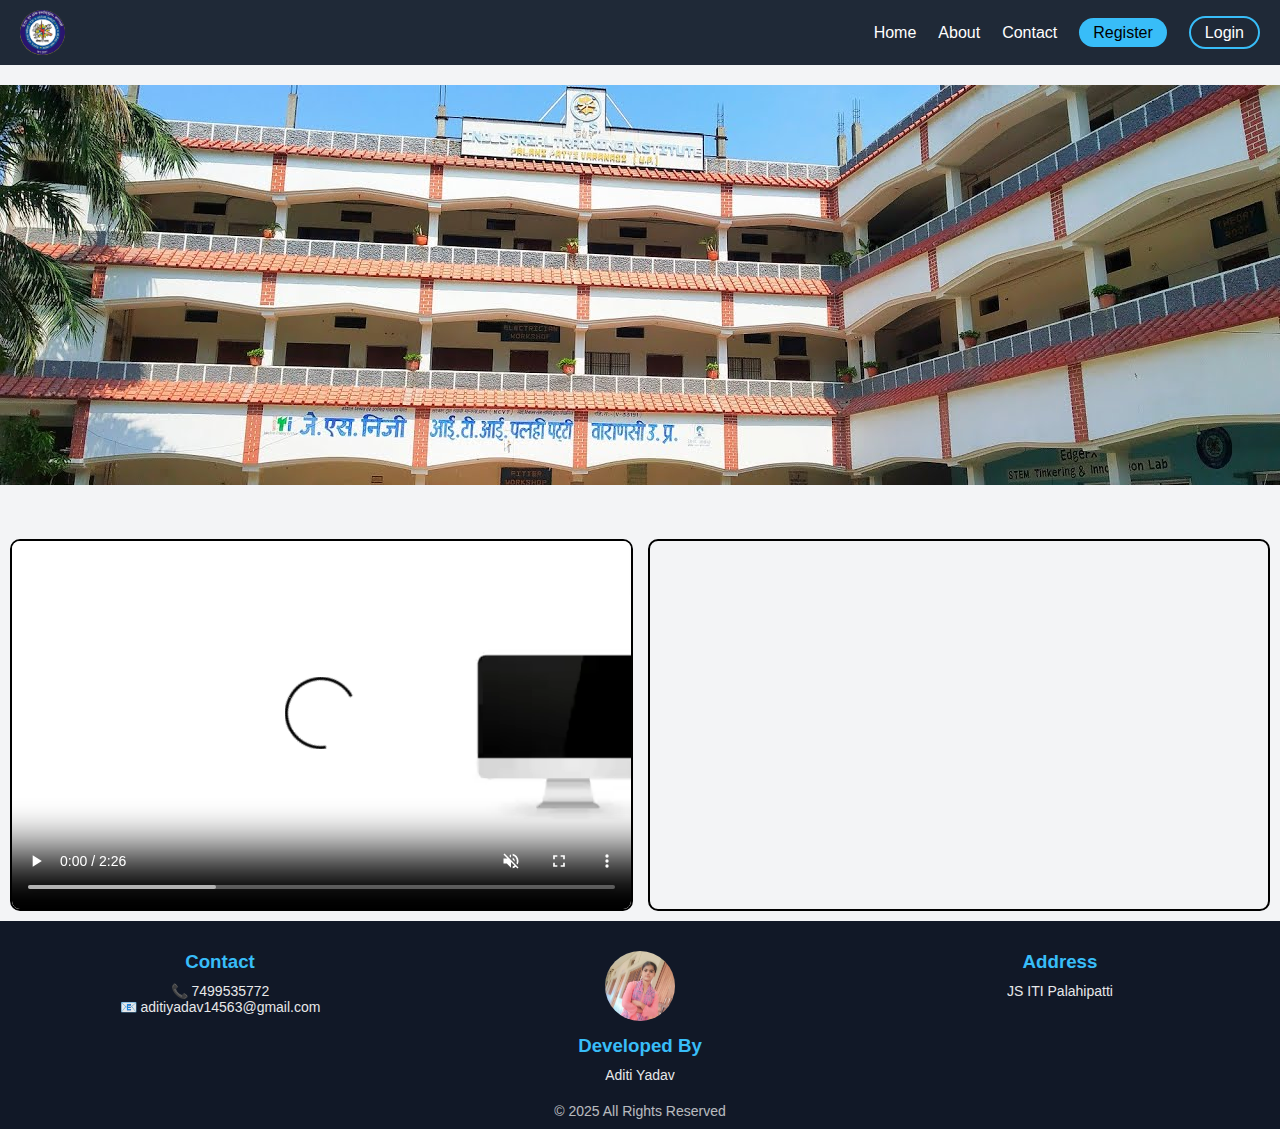
<file: index.html>
<!DOCTYPE html>
<html lang="en">
<head>
  <meta charset="UTF-8" />
  <meta name="viewport" content="width=device-width, initial-scale=1.0"/>
  <title>Responsive Header & Footer</title>
   <link rel="stylesheet" href="./style.css">
  <style>

    
  /* ===== Banner Image ===== */
  .imagessection img {
    width: 100%;
    height: auto;       /* Makes image responsive */
    max-height: 400px;
    object-fit: cover;
    margin-top: 20px;
  }

  /* ===== Main Section ===== */
  .main {
    width: 100%;
    margin-top: 40px;
    display: flex;
    gap: 15px;
    padding: 10px;
  }

  .box {
    width: 50%;
    border: 2px solid #000;
    overflow: hidden;
    border-radius: 10px;
  }

  .box video,
  .box iframe {
    width: 100%;
    height: 100%;
    min-height: 300px;
    object-fit: cover;
    border: none;
  }

  /* ===== Tablet View ===== */
  @media (max-width: 768px) {
    .main {
      flex-direction: column;
    }

    .box {
      width: 100%;
    }
  }

  /* ===== Mobile View ===== */
  @media (max-width: 480px) {
    .imagessection img {
      max-height: 250px;
    }

    .box video,
    .box iframe {
      min-height: 200px;
    }
  }
</style>

  
</head>

<body>

<!-- ===== HEADER ===== -->
<header>
  <div class="logo">
    <img src="./IMAGES/images.logo" alt="Logo">
    
  </div>

  <!-- Checkbox for Toggle -->
  <input type="checkbox" id="menu-toggle" />

  <!-- Toggle Icon -->
  <label for="menu-toggle" class="menu-icon">☰</label>

  <!-- Navigation -->
  <nav>
    <ul>
      <li><a href="#">Home</a></li>
      <li><a href="./about.html">About</a></li>
      <li><a href="./contact.html">Contact</a></li>
      <li><a href="./register.html" class="btn">Register</a></li>
      <li><a href="./login.html" class="btn-outline">Login</a></li>
    </ul>
  </nav>
</header>

<!-- ===== MAIN CONTENT ===== -->
<section class="imagessection">
  <img src="./IMAGES/collage.jsiti" alt="Banner">
</section>

<section class="main">
  <div class="box">
    <video controls muted loop>
      <source src="./video/computer video.mp4" type="video/mp4">
    </video>
  </div>

  <div class="box">
    <iframe 
      src="https://www.google.com/maps/embed?pb=!1m18!1m12!1m3!1d3602.3458486006116!2d82.95220537608813!3d25.460124620999746!2m3!1f0!2f0!3f0!3m2!1i1024!2i768!4f13.1!3m3!1m2!1s0x398e2a599218b8d5%3A0xc58ffc64489326c0!2sJ.S.%20Private%20Industrial%20Training%20Institute%20PalhiPatti%2C%20Varanasi%20221208!5e0!3m2!1sen!2sin!4v1764749796000!5m2!1sen!2sin"
      allowfullscreen
      loading="lazy">
    </iframe>
  </div>
</section>


<!-- ===== FOOTER ===== -->
<footer>
  <div class="footer-container">

    <div class="footer-box">
      <h3>Contact</h3>
      <p>📞 7499535772</p>
      <p>📧 aditiyadav14563@gmail.com</p>
    </div>

    <div class="footer-box">
      <img src="./images/Aditi.jpg" alt="Profile">
      <h3>Developed By</h3>
      <p>Aditi Yadav</p>
    </div>

    <div class="footer-box">
      <h3>Address</h3>
      <p>JS ITI Palahipatti</p>
    </div>

  </div>

  <div class="copyright">
    © 2025 All Rights Reserved
  </div>
</footer>

</body>
</html>
</file>
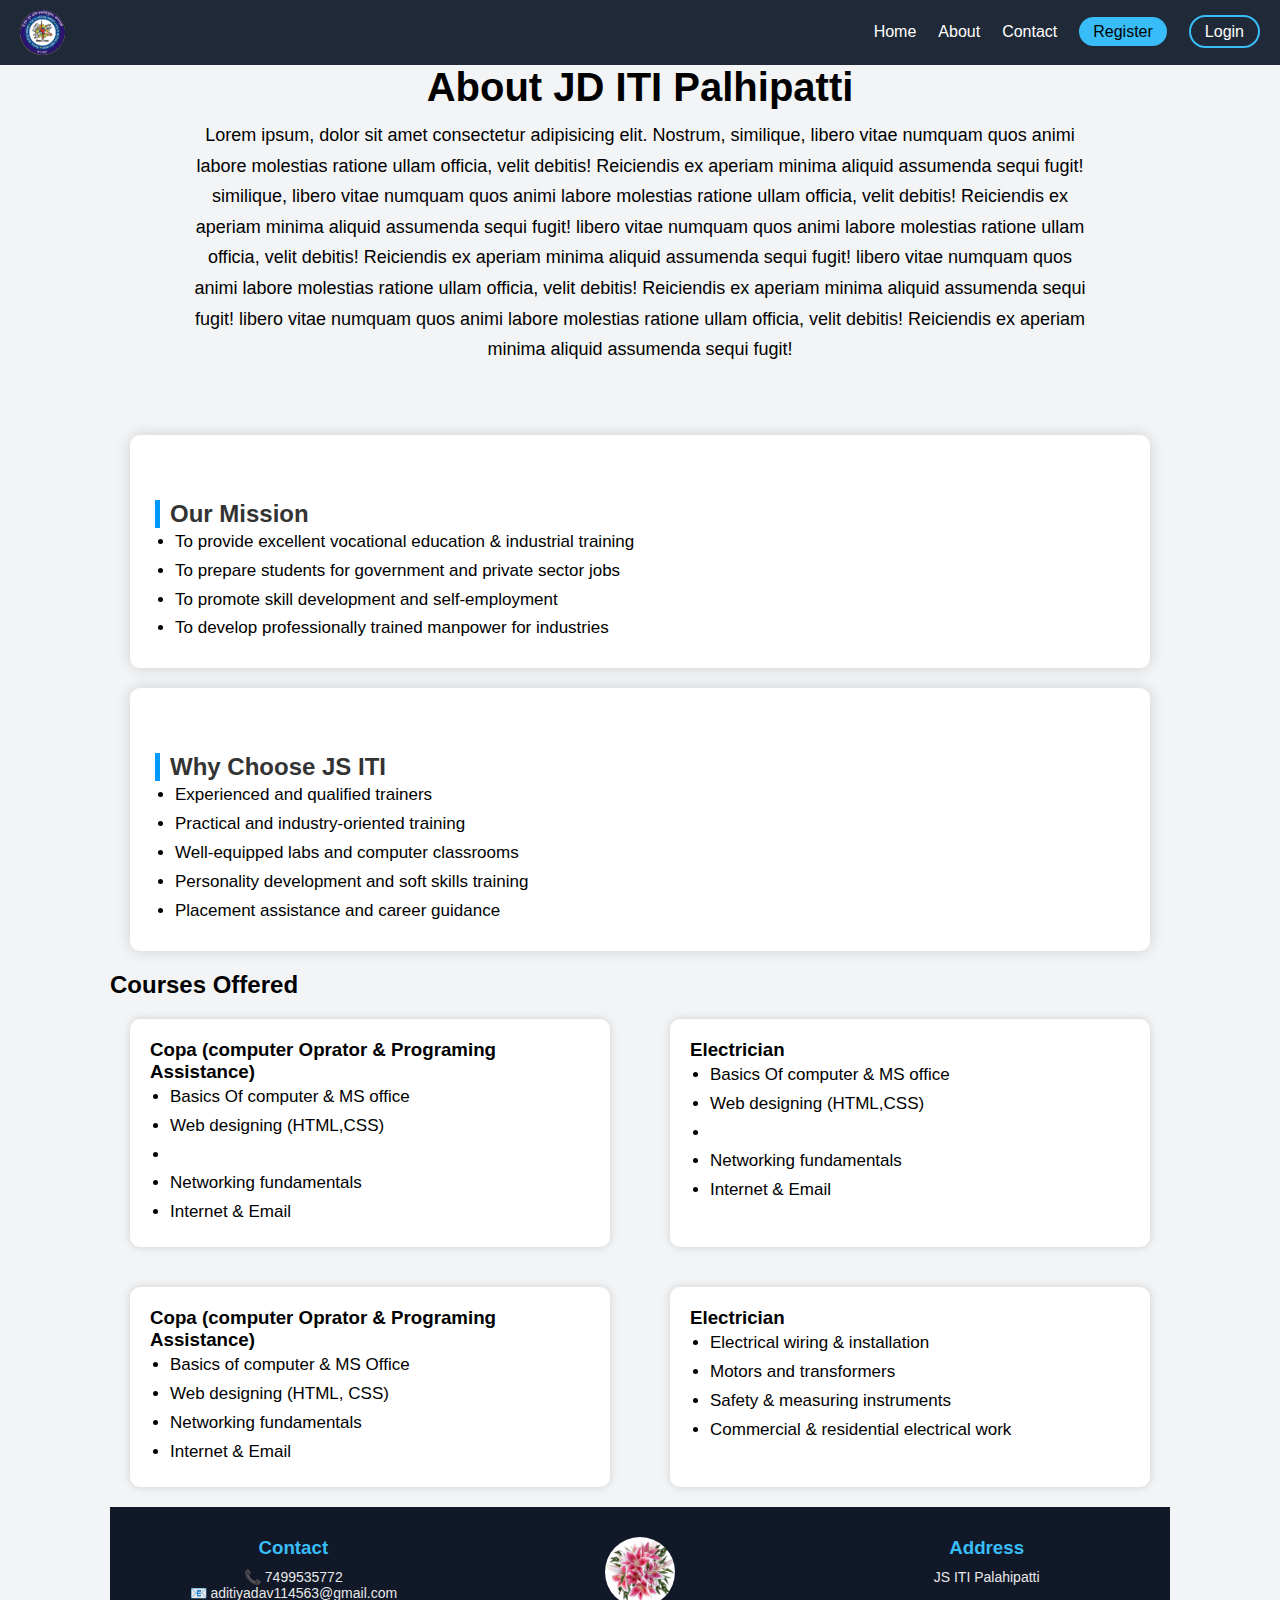
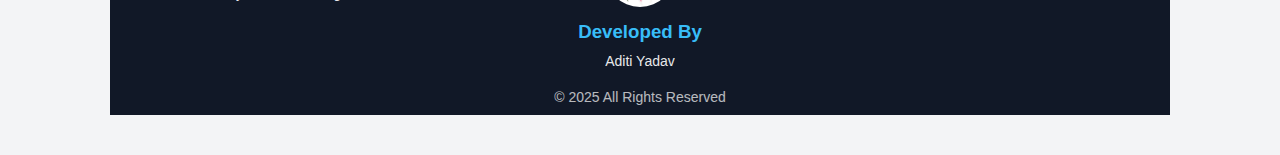
<file: about.html>
<!DOCTYPE html>
<html lang="en">
<head>
  <meta charset="UTF-8" />
  <meta name="viewport" content="width=device-width, initial-scale=1.0"/>
  <title>Responsive Header & Footer</title>
   <link rel="stylesheet" href="./style.css">
  <style>

        body{
            margin: 0;
            background-color:f7f7f7;
            font-family: Arial, Helvetica, sans-serif;
        }
        .about-section{
            font-size: 60px 20px;
            text-align: center;
        }
        .about-section h1{
            font-size: 40px;
            margin-bottom: 10px;
        }
        .about-section p{
            max-width: 900px;
            margin: 10px auto;
            font-size: 18px;
            line-height: 1.7;

        }
        .container{
            max-width: 1100px;
            margin: auto;
            padding: 40px 20px;
        }
        .heading{
            color: #333;
            margin-top: 40px;
            border-left: 5px solid #0099ff;
            padding-left: 10px;
        }
        ul{
            padding-left: 20px;
            font-size: 17px;
            line-height: 1.7;
        }
        .aboutbox{
            background-color: white;
            padding: 25px;
            border-radius: 10px;
            margin: 20px;
            box-shadow: 0 0 15px rgba(0,0,0,0.15)
        }
        .courses-box{
            display: flex;
            gap: 20px;
            flex-wrap: wrap;
        }
        .courses-box div{
            background: white;
            flex: 1 1 300px;
            padding: 20px;
            border-radius: 10px;
            box-shadow: 0 0 10px rgba(0,0,0,0.15);
            margin: 20px;
        }
        .footer-line{
            height: 4px;
            background: #0099ff;
            width: 200px;
            margin: 40px auto  0;
        }
</style>

  
</head>

<body>

<!-- ===== HEADER ===== -->
<header>
  <div class="logo">
    <img src="./IMAGES/images.logo" alt="Logo">
    
  </div>

  <!-- Checkbox for Toggle -->
  <input type="checkbox" id="menu-toggle" />

  <!-- Toggle Icon -->
  <label for="menu-toggle" class="menu-icon">☰</label>

  <!-- Navigation -->
  <nav>
    <ul>
      <li><a href="./index.html">Home</a></li>
      <li><a href="./about.html">About</a></li>
      <li><a href="./contact.html">Contact</a></li>
      <li><a href="./register.html" class="btn">Register</a></li>
      <li><a href="./login.html" class="btn-outline">Login</a></li>
    </ul>
  </nav>
</header>

<!-- ===== MAIN CONTENT ===== -->
    <!-- about section -->
    <div class="about-section">
        <h1>About JD ITI Palhipatti</h1>
        <p>Lorem ipsum, dolor sit amet consectetur adipisicing elit.
             Nostrum, similique, libero vitae numquam quos animi labore
              molestias ratione ullam officia, velit debitis!
               Reiciendis ex aperiam minima aliquid assumenda sequi fugit!
             similique, libero vitae numquam quos animi labore
              molestias ratione ullam officia, velit debitis!
               Reiciendis ex aperiam minima aliquid assumenda sequi fugit!
               libero vitae numquam quos animi labore
              molestias ratione ullam officia, velit debitis!
               Reiciendis ex aperiam minima aliquid assumenda sequi fugit!  libero vitae numquam quos animi labore
              molestias ratione ullam officia, velit debitis!
               Reiciendis ex aperiam minima aliquid assumenda sequi fugit!
               libero vitae numquam quos animi labore
              molestias ratione ullam officia, velit debitis!
               Reiciendis ex aperiam minima aliquid assumenda sequi fugit!</p>
               </div>



             <div class="container">
             <div class="aboutbox">
             <h2 class="heading">Our Mission</h2> 
            <ul>
                <li>To provide excellent vocational education & industrial training</li>
                <li>To prepare students for government and private sector jobs</li>
                <li>To promote skill development and self-employment</li>
                <li>To develop professionally trained manpower for industries</li>
            </ul>
              </div>
                
               <div class="aboutbox">
                <h2 class="heading">Why Choose JS ITI</h2>
                 <ul>
                <li>Experienced and qualified trainers</li>
                <li>Practical and industry-oriented training</li>
                <li>Well-equipped labs and computer classrooms</li>
                <li>Personality development and soft skills training</li>
                <li>Placement assistance and career guidance</li>
            </ul>
        </div>
               <!-- Courses -->
            <h2>Courses Offered</h2>
            <div class="courses-box">
                <div>
                <h3>Copa (computer Oprator & Programing Assistance)</h3>
                <UL>

                    <li>Basics Of computer & MS office</li>
                    <li>Web designing (HTML,CSS)<li>
                    <li>Networking fundamentals</li>
                    <li>Internet & Email</li>
                    </ul>
                    </div>

                    <div>
                    <h3>Electrician</h3>
                    <ul>
                     <li>Basics Of computer & MS office</li>
                    <li>Web designing (HTML,CSS)<li>
                    <li>Networking fundamentals</li>
                    <li>Internet & Email</li>
                    </ul>
                </div>

            
                
            </div>
                 <div class="courses-box">
                <div>
                <h3>Copa (computer Oprator & Programing Assistance)</h3>
                <UL>
                    <li>Basics of computer & MS Office</li>
                    <li>Web designing (HTML, CSS)</li>
                    <li>Networking fundamentals</li>
                    <li>Internet & Email</li>
                    </ul>
                </div>

                    <div>
                    <h3>Electrician</h3>
                    <ul>
                     <li>Electrical wiring & installation</li>
                    <li>Motors and transformers</li>
                    <li>Safety & measuring instruments</li>
                    <li>Commercial & residential electrical work</li>
                    </ul>
                </div>



            </div>



<!-- ===== FOOTER ===== -->
<footer>
  <div class="footer-container">

    <div class="footer-box">
      <h3>Contact</h3>
      <p>📞 7499535772</p>
      <p>📧 aditiyadav114563@gmail.com</p>
    </div>

    <div class="footer-box">
      <img src="./IMAGES/images.lily" alt="Profile">
      <h3>Developed By</h3>
      <p>Aditi Yadav</p>
    </div>

    <div class="footer-box">
      <h3>Address</h3>
      <p>JS ITI Palahipatti</p>
    </div>

  </div>

  <div class="copyright">
    © 2025 All Rights Reserved
  </div>
</footer>

</body>
</html>
</file>
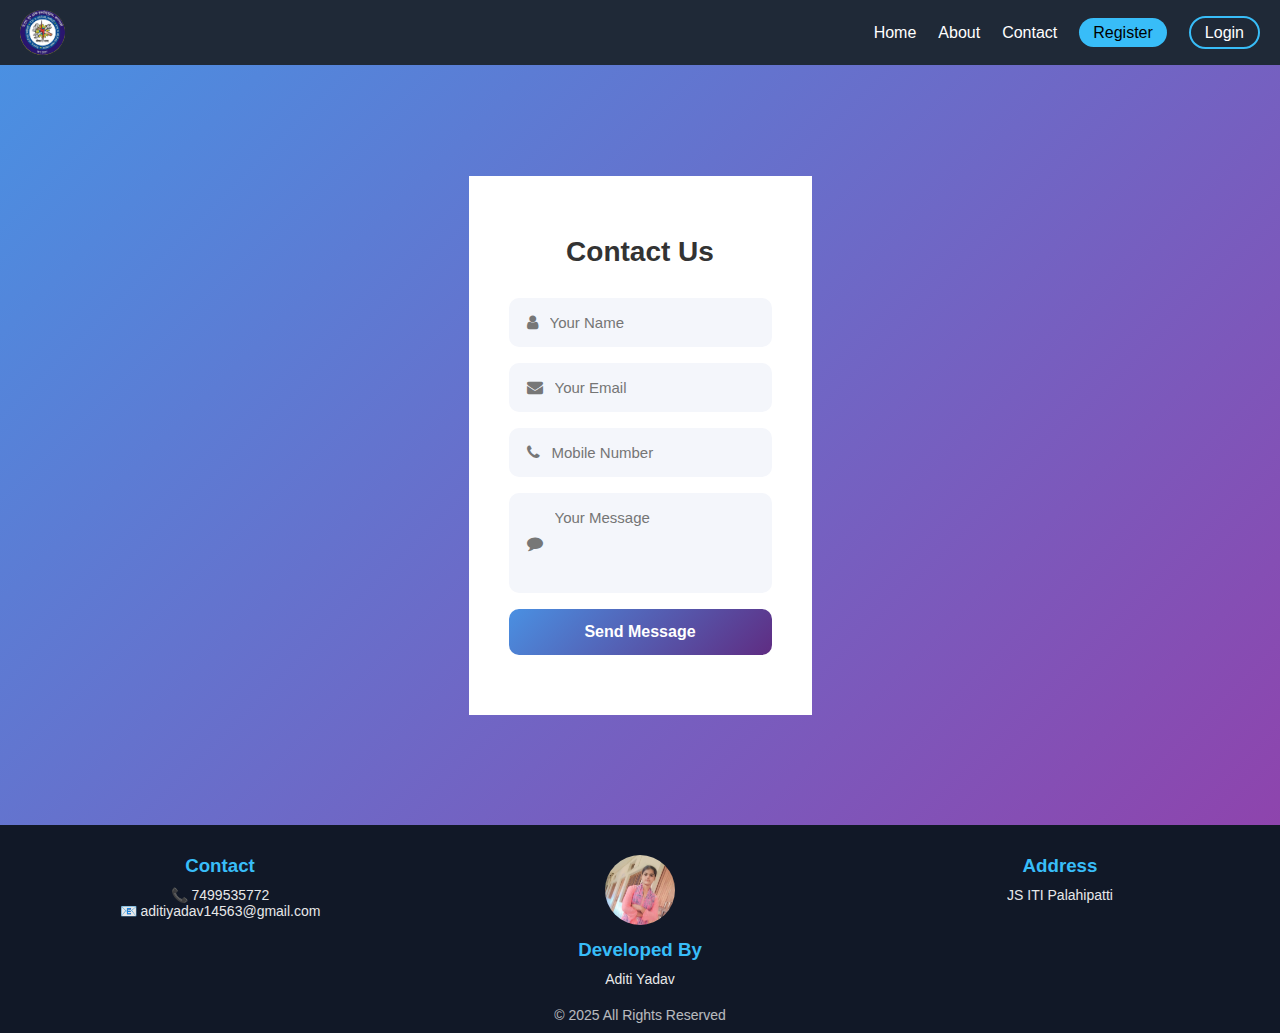
<file: contact.html>
<!DOCTYPE html>
<html lang="en">
<head>
  <meta charset="UTF-8"/>
  <meta name="viewport" content="width=device-width, initial-scale=1.0"/>
  <title>Responsive Website</title>
<link rel="stylesheet" href="./style.css">
  <!-- Font Awesome -->
  <link rel="stylesheet" href="https://cdnjs.cloudflare.com/ajax/libs/font-awesome/4.7.0/css/font-awesome.min.css">

  <style>
    *{
      margin:0;
      padding:0;
      box-sizing:border-box;
      font-family:"Poppins", sans-serif;
    }

    body{
      background:#f5f7fa;
      color:#333;
    }

    
    /* ===== CONTACT SECTION ===== */
    .contact-section{
      width:100%;
      padding:50px 15px;
      min-height:calc(100vh - 140px);
      display:flex;
      justify-content:center;
      align-items:center;
      background:linear-gradient(135deg,#4a90e2,#8e44ad);
    }

    .contact-box{
      width:100%;
      max-width:1100px;
      background:#fff;
      border-radius:20px;
      box-shadow:0 20px 60px rgba(0,0,0,0.2);
      display:grid;
      grid-template-columns: 1fr 1fr;
      overflow:hidden;
    }

    .contact-left{
      background:linear-gradient(135deg,#4a90e2,#5f2c82);
      color:#fff;
      padding:60px 40px;
      display:flex;
      flex-direction:column;
      justify-content:center;
    }

    .contact-left h2{
      font-size:32px;
      margin-bottom:15px;
    }

    .contact-left p{
      font-size:16px;
      line-height:1.7;
      opacity:.95;
    }

    .contact-right{
      padding:60px 40px;
      background:#fff;
    }

    .contact-right h2{
      text-align:center;
      margin-bottom:30px;
      font-size:28px;
    }

    .input-group{
      display:flex;
      align-items:center;
      background:#f4f6fb;
      margin-bottom:16px;
      padding:14px 16px;
      border-radius:10px;
      border:2px solid transparent;
      transition:.25s ease;
    }

    .input-group i{
      margin-right:12px;
      color:#777;
    }

    .input-group input,
    .input-group textarea{
      width:100%;
      border:none;
      background:transparent;
      outline:none;
      font-size:15px;
    }

    .input-group:focus-within{
      background:#eef4ff;
      border-color:#4a90e2;
      box-shadow:0 0 0 2px rgba(74,144,226,.15);
    }

    textarea{
      resize:none;
    }

    .send-btn{
      width:100%;
      padding:14px;
      background:linear-gradient(135deg,#4a90e2,#5f2c82);
      color:#fff;
      border:none;
      border-radius:10px;
      font-size:16px;
      font-weight:600;
      cursor:pointer;
      transition:.3s ease;
    }

    .send-btn:hover{
      transform:translateY(-2px);
      box-shadow:0 10px 25px rgba(0,0,0,0.2);
    }

   
    
    
  </style>
</head>

<body>

<!-- ===== HEADER ===== -->
<header>
  <div class="logo">
    <img src="./images/images.logo" alt="Logo">
    
  </div>

  <!-- Checkbox for Toggle -->
  <input type="checkbox" id="menu-toggle" />

  <!-- Toggle Icon -->
  <label for="menu-toggle" class="menu-icon">☰</label>

  <!-- Navigation -->
  <nav>
    <ul>
      <li><a href="#">Home</a></li>
      <li><a href="./about.html">About</a></li>
      <li><a href="./contact.html">Contact</a></li>
      <li><a href="./register.html" class="btn">Register</a></li>
      <li><a href="./login.html" class="btn-outline">Login</a></li>
    </ul>
  </nav>
</header>

<!-- CONTACT SECTION -->
<section class="contact-section">
  

    

    <div class="contact-right">
      <h2>Contact Us</h2>
      <form>
        <div class="input-group">
          <i class="fa fa-user"></i>
          <input type="text" placeholder="Your Name" required>
        </div>

        <div class="input-group">
          <i class="fa fa-envelope"></i>
          <input type="email" placeholder="Your Email" required>
        </div>

        <div class="input-group">
          <i class="fa fa-phone"></i>
          <input type="tel" placeholder="Mobile Number" required>
        </div>

        <div class="input-group">
          <i class="fa fa-comment"></i>
          <textarea rows="4" placeholder="Your Message" required></textarea>
        </div>

        <button type="submit" class="send-btn">Send Message</button>
      </form>
    </div>

 
</section>

<!-- ===== FOOTER ===== -->
<footer>
  <div class="footer-container">

    <div class="footer-box">
      <h3>Contact</h3>
      <p>📞 7499535772</p>
      <p>📧 aditiyadav14563@gmail.com</p>
    </div>

    <div class="footer-box">
     <img src="./images/Aditi.jpg" alt="Profile">
      <h3>Developed By</h3>
      <p>Aditi Yadav</p>
    </div>

    <div class="footer-box">
      <h3>Address</h3>
      <p>JS ITI Palahipatti</p>
    </div>

  </div>

  <div class="copyright">
    © 2025 All Rights Reserved
  </div>
</footer>

</body>
</html>
</file>
<file: style.css>
*{
      margin: 0;
      padding: 0;
      box-sizing: border-box;
      font-family: Arial, sans-serif;
    }

    body {
      background: #f3f4f6;
    }

    /* ===== HEADER ===== */
    header {
      background: #1f2937;
      color: white;
      padding: 10px 20px;
      display: flex;
      align-items: center;
      justify-content: space-between;
      flex-wrap: wrap;
      position: relative;
    }

    .logo {
      display: flex;
      align-items: center;
      gap: 10px;
      font-size: 20px;
      font-weight: bold;
    }

    .logo img {
      width: 45px;
      height: 45px;
      border-radius: 50%;
    }

    /* Hide checkbox */
    #menu-toggle {
      display: none;
    }

    /* Toggle Button */
    .menu-icon {
      font-size: 28px;
      cursor: pointer;
      display: none;
      user-select: none;
    }

    /* NAV */
    nav ul {
      list-style: none;
      display: flex;
      gap: 22px;
    }

    nav a {
      color: white;
      text-decoration: none;
      font-size: 16px;
      transition: 0.3s;
    }

    nav a:hover {
      color: #38bdf8;
    }

    .btn {
      background: #38bdf8;
      color: black;
      padding: 6px 14px;
      border-radius: 20px;
    }

    .btn-outline {
      border: 2px solid #38bdf8;
      padding: 6px 14px;
      border-radius: 20px;
    }

    /* Responsive Navbar */
    @media (max-width: 768px) {
      .menu-icon {
        display: block;
      }

      nav {
        width: 100%;
        background: #1f2937;
        display: none;
      }

      #menu-toggle:checked + .menu-icon + nav {
        display: block;
      }

      nav ul {
        flex-direction: column;
        text-align: center;
        padding: 10px 0;
      }
    }

    /* ===== MAIN CONTENT ===== */
    .content {
      min-height: 50vh;
      text-align: center;
      padding: 60px 20px;
    }

    /* ===== FOOTER ===== */
    footer {
      background: #111827;
      color: white;
      padding: 30px 20px 10px;
    }

    .footer-container {
      display: grid;
      grid-template-columns: repeat(auto-fit, minmax(220px, 1fr));
      gap: 20px;
      text-align: center;
    }

    .footer-box h3 {
      margin-bottom: 10px;
      color: #38bdf8;
    }

    .footer-box img {
      width: 70px;
      height: 70px;
      border-radius: 50%;
      margin-bottom: 10px;
    }

    .footer-box p {
      font-size: 14px;
      opacity: 0.9;
    }

    .copyright {
      text-align: center;
      margin-top: 20px;
      font-size: 14px;
      opacity: 0.7;
    }
</file>
